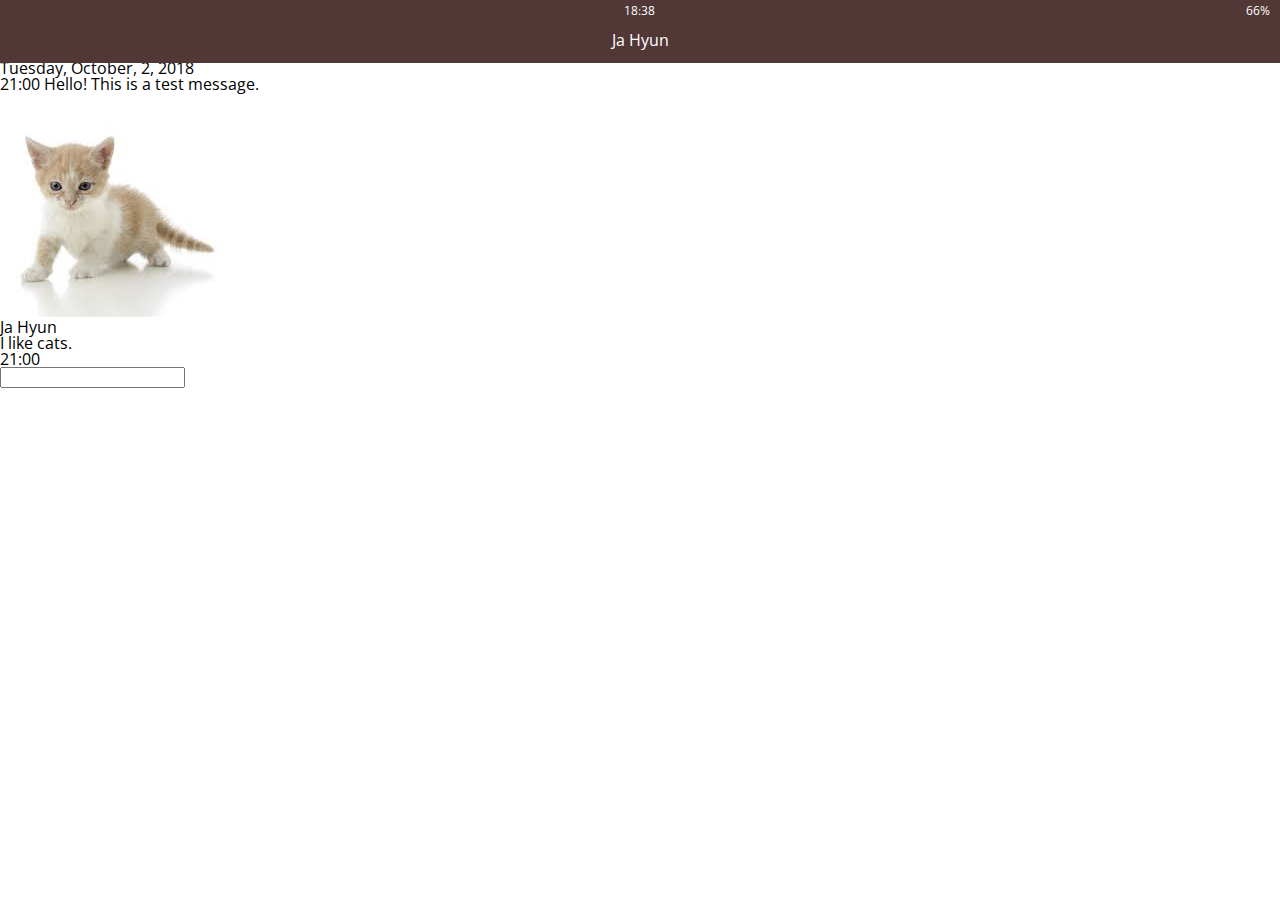
<file: chat.html>
<!DOCTYPE html>
<html lang="en">
<head>
  <meta charset="UTF-8">
  <meta name="viewport" content="width=device-width, initial-scale=1.0">
  <meta http-equiv="X-UA-Compatible" content="ie=edge">
  <link rel="stylesheet" href="https://use.fontawesome.com/releases/v5.3.1/css/all.css" integrity="sha384-mzrmE5qonljUremFsqc01SB46JvROS7bZs3IO2EmfFsd15uHvIt+Y8vEf7N7fWAU" crossorigin="anonymous">
   <!--link:css, Keyword: bootstrap cdn font awesome-->
  <title>Ja Huyn</title>
  <link rel="stylesheet" href="css/style.css">
</head>
<body>
  <header class="top-header"> <!--Top 2div -->
    <div class="header__top"> <!-- condition bar -->
      <div class="header__column">
        <i class="fas fa-fighter-jet"></i>
        <i class="fa fa-wifi"></i>
      </div>
      <div class="header__column">
        <span class="header_time">18:38</span>
      </div>
      <div class="header__column">
        <i class="far fa-moon"></i></i><!-- moon icon-->
        <i class="fab fa-bluetooth-b"></i><!-- blue icon-->
        <span class="header_battery0">66%<i class="fas fa-battery-three-quarters"></i><!-- battery icon--></span>
      </div>
    </div>
    <div class="header__bottom"> <!--whos chatting bar -->
      <div class="header__column">
        <a href="chats.html">
          <i class="fas fa-chevron-left fa-lg"></i><!-- chevron-left fa-lg는 크게보이는효과-->
        </a>
      </div>
      <div class="header__column">
        <span class="haeder__text">Ja Hyun</span>
      </div>
      <div class="header__column">
        <i class="fas fa-search"></i><!-- search icon-->
        <i class="fas fa-bars"></i><!-- bars icon  -->
      </div>
    </div>
  </header>
  <main class="chat"> <!-- chatting textarea -->
    <div class="date-divider">
      <span class="date-divider__text">
        Tuesday, October, 2, 2018
      </span>
    </div>
    <div class="chat__message chat__message-from-me">
      <span class="chat_message-time">21:00</span>
      <span class="chat_message-body">Hello! This is a test message.</span>
    </div>
    <div class="chat__message chat__message-to-me">
      <img src="images/avatar.jpg" alt="" class="chat__message-avatar">
      <h3 class="chat__message-username">Ja Hyun</h3>
      <div class="chat__message-center">
        I like cats.
      </div>
      <span class="chat_message-time">21:00</span>
    </div>
  </main>
  <div class="type-message"> <!--write chatting message area -->
    <i class="fas fa-plus"></i>
    <div class="type-message__input">
      <input type="text">
      <i class="far fa-smile"></i>
      <span class="record-message"><i class="fas fa-microphone"></i></span>
    </div>
  </div>
</body>
</html>
</file>
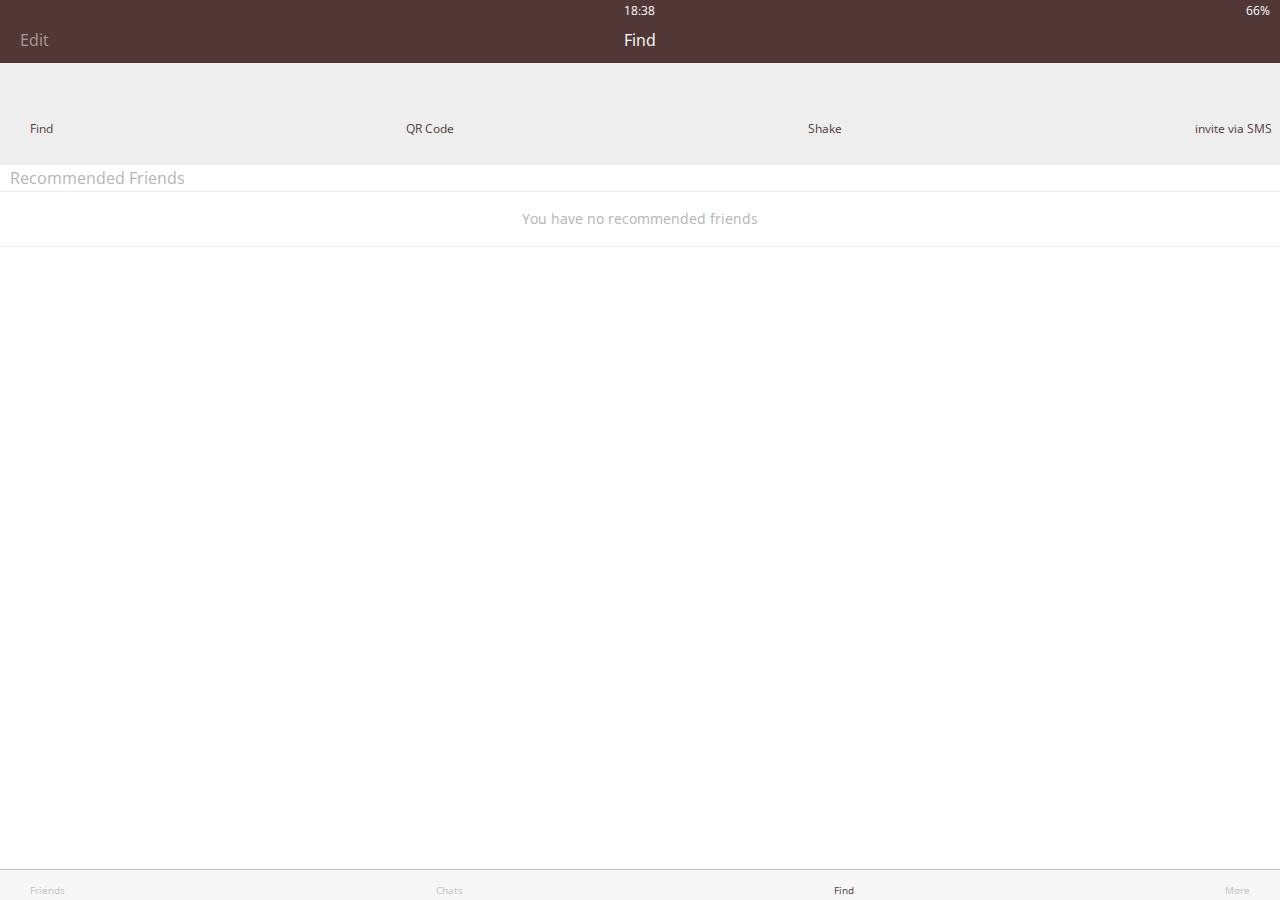
<file: find.html>
<!DOCTYPE html>
<html lang="en">
<head>
  <meta charset="UTF-8">
  <meta name="viewport" content="width=device-width, initial-scale=1.0">
  <meta http-equiv="X-UA-Compatible" content="ie=edge">
  <link rel="stylesheet" href="https://use.fontawesome.com/releases/v5.3.1/css/all.css" integrity="sha384-mzrmE5qonljUremFsqc01SB46JvROS7bZs3IO2EmfFsd15uHvIt+Y8vEf7N7fWAU" crossorigin="anonymous">
   <!--link:css, Keyword: bootstrap cdn font awesome-->
  <title>Find</title>
  <link rel="stylesheet" href="css/style.css">
</head>
<body>
  <header class="top-header">
    <div class="header__top"><!-- condition bar -->
      <div class="header__column">
        <i class="fas fa-fighter-jet"></i><!-- plane icon  -->
        <i class="fa fa-wifi"></i><!-- wifit icon -->
      </div>
      <div class="header__column">
        <span class="header_time">18:38</span>
      </div>
      <div class="header__column">
        <i class="far fa-moon"></i></i><!-- moon icon-->
        <i class="fab fa-bluetooth-b"></i><!-- blue icon-->
        <span class="header_battery0">66%<i class="fas fa-battery-three-quarters"></i><!-- battery icon--></span>
      </div>
    </div>
    <div class="header__bottom">
      <div class="header__column">
        <span class="header__text">Edit</span>
      </div>
      <div class="header__column">
        <span class="header__text">Find</span>
      </div>
      <div class="header__column">

      </div>
    </div>
  </header>
  <main class="find">
    <section class="find__options">
      <div class="find__options">
        <i class="fas fa-search fa-lg"></i>
        <span class="find_option-title">Find</span>
      </div>
      <div class="find__options">
        <i class="fas fa-qrcode fa-lg"></i>
        <span class="find_option-title">QR Code</span>
      </div>
      <div class="find__options">
        <i class="fas fa-mobile fa-lg"></i>
        <span class="find_option-title">Shake</span>
      </div>
      <div class="find__options fa-lg">
        <i class="far fa-envelope"></i>
        <span class="find_option-title">invite via SMS</span>
      </div>
    </section>
    <section class="find__recommended">
      <header>
        <h6 class="recommended_title">Recommended Friends</h6>
      </header>
      <div class="Recommended__none">
        <span class="recommended_text">You have no recommended friends</span>
      </div>
    </section>
  </main>
  <nav class="tab-bar">
    <a href="index.html" class="tab-bar__tab">
      <i class="fas fa-user"></i><span class="tab-bar__title">Friends</span>
    </a>
    <a href="chats.html" class="tab-bar__tab">
      <i class="fas fa-comment"></i><span class="tab-bar__title">Chats</span>
    </a>
    <a href="find.html" class="tab-bar__tab tab-bar__tab--selected">
      <i class="fas fa-search"></i><span class="tab-bar__title">Find</span>
    </a>
    <a href="more.html" class="tab-bar__tab">
      <i class="fas fa-ellipsis-h"></i><span class="tab-bar__title">More</span>
    </a>
  </nav>
</body>
</html>
</file>
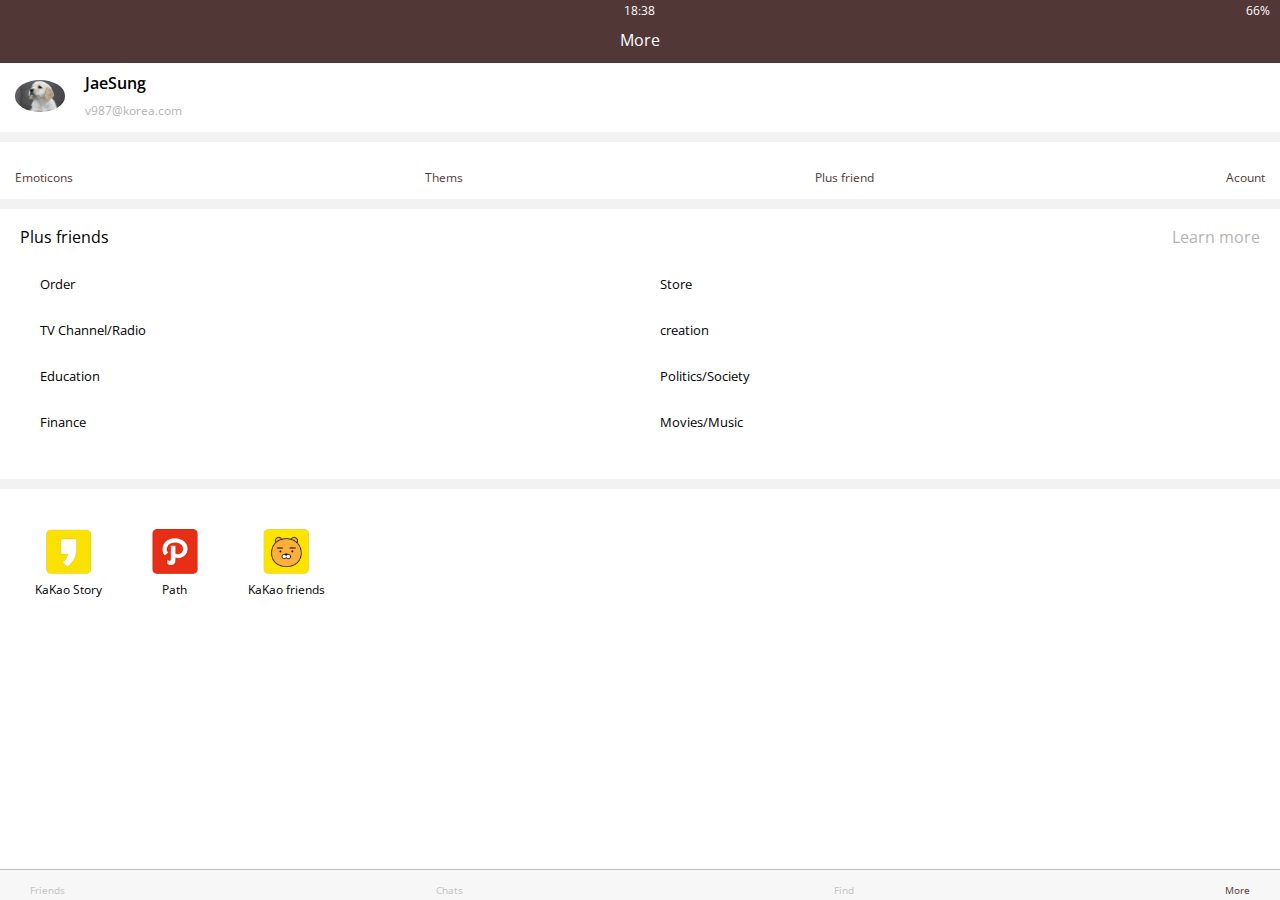
<file: more.html>
<!DOCTYPE html>
<html lang="en">
<head>
  <meta charset="UTF-8">
  <meta name="viewport" content="width=device-width, initial-scale=1.0">
  <meta http-equiv="X-UA-Compatible" content="ie=edge">
  <link rel="stylesheet" href="https://use.fontawesome.com/releases/v5.3.1/css/all.css" integrity="sha384-mzrmE5qonljUremFsqc01SB46JvROS7bZs3IO2EmfFsd15uHvIt+Y8vEf7N7fWAU" crossorigin="anonymous">
   <!--link:css, Keyword: bootstrap cdn font awesome-->
  <title>More</title>
  <link rel="stylesheet" href="css/style.css">
</head>
<body>
  <header class="top-header">
    <div class="header__top"> <!-- condition bar -->
      <div class="header__column">
        <i class="fas fa-fighter-jet"></i><!-- plane icon  -->
        <i class="fa fa-wifi"></i><!-- wifit icon -->
      </div>
      <div class="header__column">
        <span class="header_time">18:38</span>
      </div>
      <div class="header__column">
        <i class="far fa-moon"></i></i><!-- moon icon-->
        <i class="fab fa-bluetooth-b"></i><!-- blue icon-->
        <span class="header_battery0">66%<i class="fas fa-battery-three-quarters"></i><!-- battery icon--></span>
      </div>
    </div>
    <div class="div header__bottom">
      <div class="header__column">

      </div>
      <div class="header__column">
        <span class="haeder__text">More</span>
      </div>
      <div class="header__column">
        <i class="fas fa-cog fa-lg"></i><!-- cog icon  fa-lg는 크게보이는효과-->
      </div>
    </div>
  </header>
  <main class="more"> <!-- 메인 생성 -->
    <header class="more__header"> <!-- 제일첫번째 상단-->
      <div class="more-header__column"> <!--내 프로파일 -->
        <img src="images/ggouo.jpg" alt="">
        <div class="more-header__info">
          <h3 class="more-header__title">
            JaeSung
          </h3>
          <span class="more-header__subtitle">
            v987@korea.com
          </span>
        </div>
      </div>
      <i class="far fa-comment-alt fa-2x"></i>
    </header>
    <section class="more__options"> <!--Emoticons,Thems,Plus friend,Account -->
      <div class="more__option">
        <i class="far fa-smile fa-2x"></i>
        <span class="more__option-title">Emoticons</span>
      </div>
      <div class="more__option">
        <i class="fas fa-paint-brush fa-2x"></i>
        <span class="more__option-title">Thems</span>
      </div>
      <div class="more__option">
        <i class="far fa-hand-peace fa-2x"></i>
        <span class="more__option-title">Plus friend</span>
      </div>
      <div class="more__option">
        <i class="far fa-user-circle fa-2x"></i>
        <span class="more__option-title">Acount</span>
      </div>
    </section>
    <section class="more__plus-Friends"> <!--Plus Freinds section, items icons eights-->
      <header class="plus-friends__header"> <!--Plus Friends, Learn more-->
        <h2 class="plus-friends__title">Plus friends</h2>
        <span class="plus-friends__learn-more">
          <i class="fas fa-info-circle">Learn more</i>
        </span>
      </header>
      <div class="plus-friends__items"> <!--Order, Store, TV Channel, Radio, Creations -->
        <div class="plus-friends__item">
          <i class="fas fa-utensils"></i>
          <span class="plus-friends__item-title">Order</span>
        </div>
        <div class="plus-friends__item">
          <i class="fas fa-store"></i>
          <span class="plus-friends__item-title">Store</span>
        </div>
        <div class="plus-friends__item">
          <i class="fas fa-tv"></i>
          <span class="plus-friends__item-title">TV Channel/Radio</span>
        </div>
        <div class="plus-friends__item">
          <i class="fas fa-pencil-alt"></i>
          <span class="plus-friends__item-title">creation</span>
        </div>
        <div class="plus-friends__item">
          <i class="fas fa-graduation-cap"></i>
          <span class="plus-friends__item-title">Education</span>
        </div>
        <div class="plus-friends__item">
          <i class="fas fa-university"></i>
          <span class="plus-friends__item-title">Politics/Society</span>
        </div>
        <div class="plus-friends__item">
          <i class="fas fa-won-sign"></i>
          <span class="plus-friends__item-title">Finance</span>
        </div>
        <div class="plus-friends__item">
          <i class="fas fa-video"></i>
          <span class="plus-friends__item-title">Movies/Music</span>
        </div>
      </div>
    </section>
    <section class="more__links"> <!-- link friends,chats,find,more -->
      <div class="more__option">
        <img src="images/kakaoStory.jpg" alt="" class="more__options-image">
        <span class="more__options-title">KaKao Story</span>
      </div>
      <div class="more__option">
        <img src="images/path.jpg" alt="" class="more__options-image">
        <span class="more__options-title">Path</span>
      </div>
      <div class="more__option">
        <img src="images/kakaoFriends.jpg" alt="" class="more__options-image">
        <span class="more__options-title">KaKao friends</span>
      </div>
    </section>
  </main>
  <nav class="tab-bar">
    <a href="index.html" class="tab-bar__tab">
      <i class="fas fa-user"></i><span class="tab-bar__title">Friends</span>
    </a>
    <a href="chats.html" class="tab-bar__tab">
      <i class="fas fa-comment"></i><span class="tab-bar__title">Chats</span>
    </a>
    <a href="find.html" class="tab-bar__tab">
      <i class="fas fa-search"></i><span class="tab-bar__title">Find</span>
    </a>
    <a href="more.html" class="tab-bar__tab tab-bar__tab--selected">
      <i class="fas fa-ellipsis-h"></i><span class="tab-bar__title">More</span>
    </a>
  </nav>
</body>
</html>
</file>
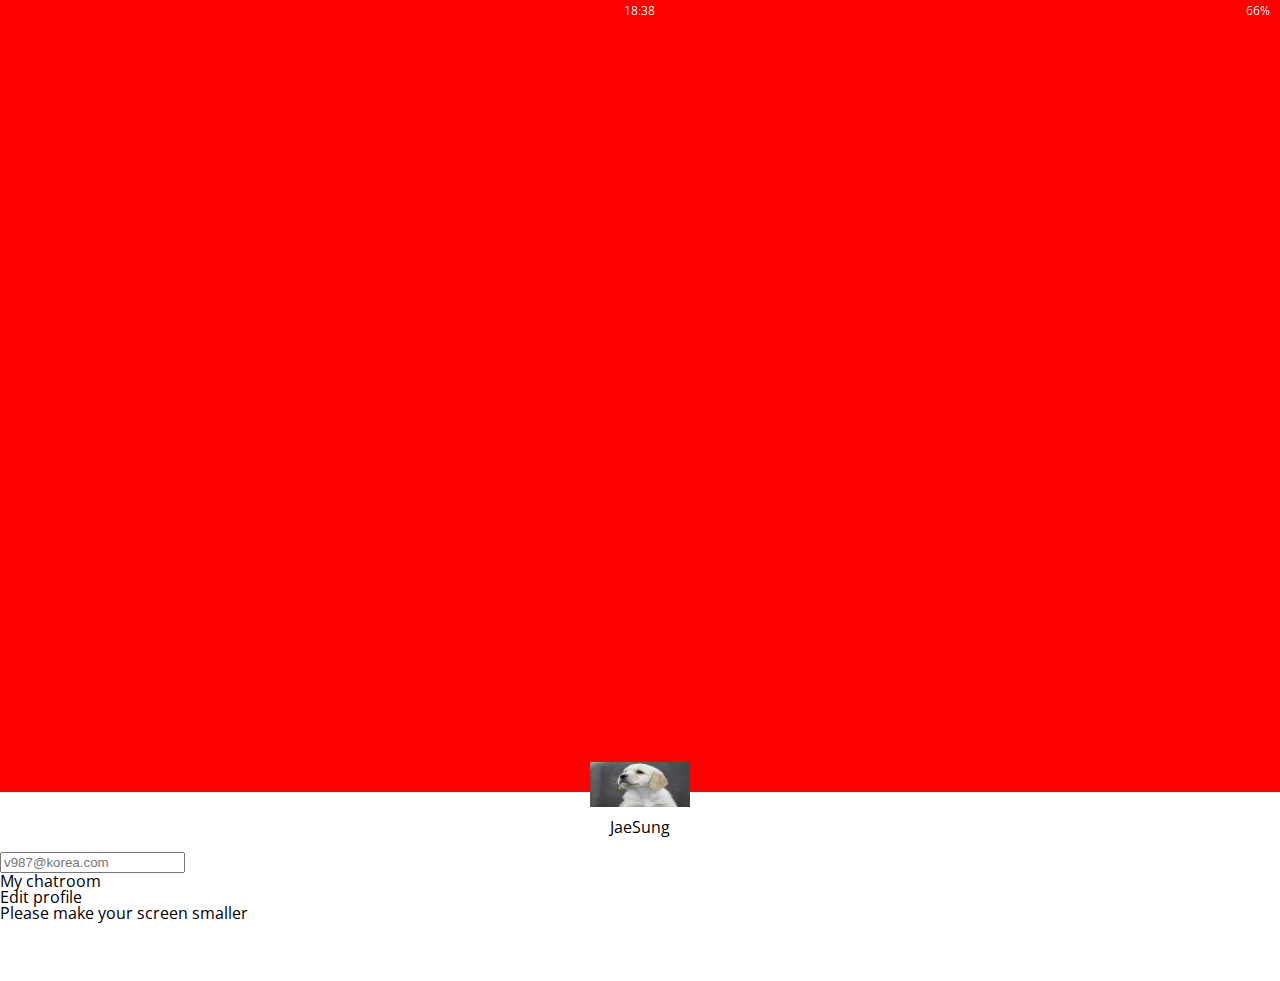
<file: profile.html>
<!DOCTYPE html>
<html lang="en">
<head>
  <meta charset="UTF-8">
  <meta name="viewport" content="width=device-width, initial-scale=1.0">
  <meta http-equiv="X-UA-Compatible" content="ie=edge">
  <link rel="stylesheet" href="https://use.fontawesome.com/releases/v5.3.1/css/all.css" integrity="sha384-mzrmE5qonljUremFsqc01SB46JvROS7bZs3IO2EmfFsd15uHvIt+Y8vEf7N7fWAU" crossorigin="anonymous">
   <!--link:css, Keyword: bootstrap cdn font awesome-->
  <title>Profile</title>
  <link rel="stylesheet" href="css/style.css">
</head>
<body>
  <header class="top-header top-header--transparent">
    <div class="header__top"><!-- condition bar -->
      <div class="header__column">
        <i class="fas fa-fighter-jet"></i><!-- plane icon  -->
        <i class="fa fa-wifi"></i><!-- wifit icon -->
      </div>
      <div class="header__column">
        <span class="header_time">18:38</span>
      </div>
      <div class="header__column">
        <i class="far fa-moon"></i></i><!-- moon icon-->
        <i class="fab fa-bluetooth-b"></i><!-- blue icon-->
        <span class="header_battery0">66%<i class="fas fa-battery-three-quarters"></i><!-- battery icon--></span>
      </div>
    </div>
    <div class="div header__bottom"> <!--X, user icon bar -->
      <div class="header__column">
        <a href="index.html">
          <i class="fas fa-times fa-lg"></i>
        </a>
      </div>
      <div class="header__column">

      </div>
      <div class="header__column">
        <i class="fas fa-user fa-lg"></i>
      </div>
    </div>
  </header>
  <main class="profile"> <!-- Profile email, actions, edit -->
    <header class="profile__header">
      <div class="profile__header-container">
        <img src="images/ggouo.jpg" alt="">
        <h3 class="profile__header-title">JaeSung</h3>
      </div>
    </header>
    <div class="profile__container">
      <input type="text" placeholder="v987@korea.com">
        <div class="profile__actions">
          <div class="profile__action">
            <span class="profile__action-circle">
              <i class="fas fa-comment fa-2x"></i>
            </span>
          <span class="profile__action-title">My chatroom</span>
          </div>
          <div class="profile__actions">
            <span class="profile__action-circle">
              <i class="fas fa-pencil-alt fa-2x"></i>
            </span>
            <span class="profile__action-title">Edit profile</span>
          </div>
      </div>
    </div>
  </main>
  <div class="bigScreenText">
    <span>Please make your screen smaller</span>
  </div>
</body>
</html>
</file>
<file: css/style.css>
@import url("https://fonts.googleapis.com/css?family=Open+Sans:400,600");
@import "reset.css";
@import "globals.css";
/* globals에 작성한 내용들이 헤더에도 적용 open sans 적용 from google fonts */
@import "header.css";
@import "navigation.css";
@import "search-bar.css";
@import "friends.css";
/* 크롬확장팩 설치 Page Ruler, ColorZilla  */
@import "chats.css";
@import "find.css";
@import "more.css";
@import "profile.css";
</file>
